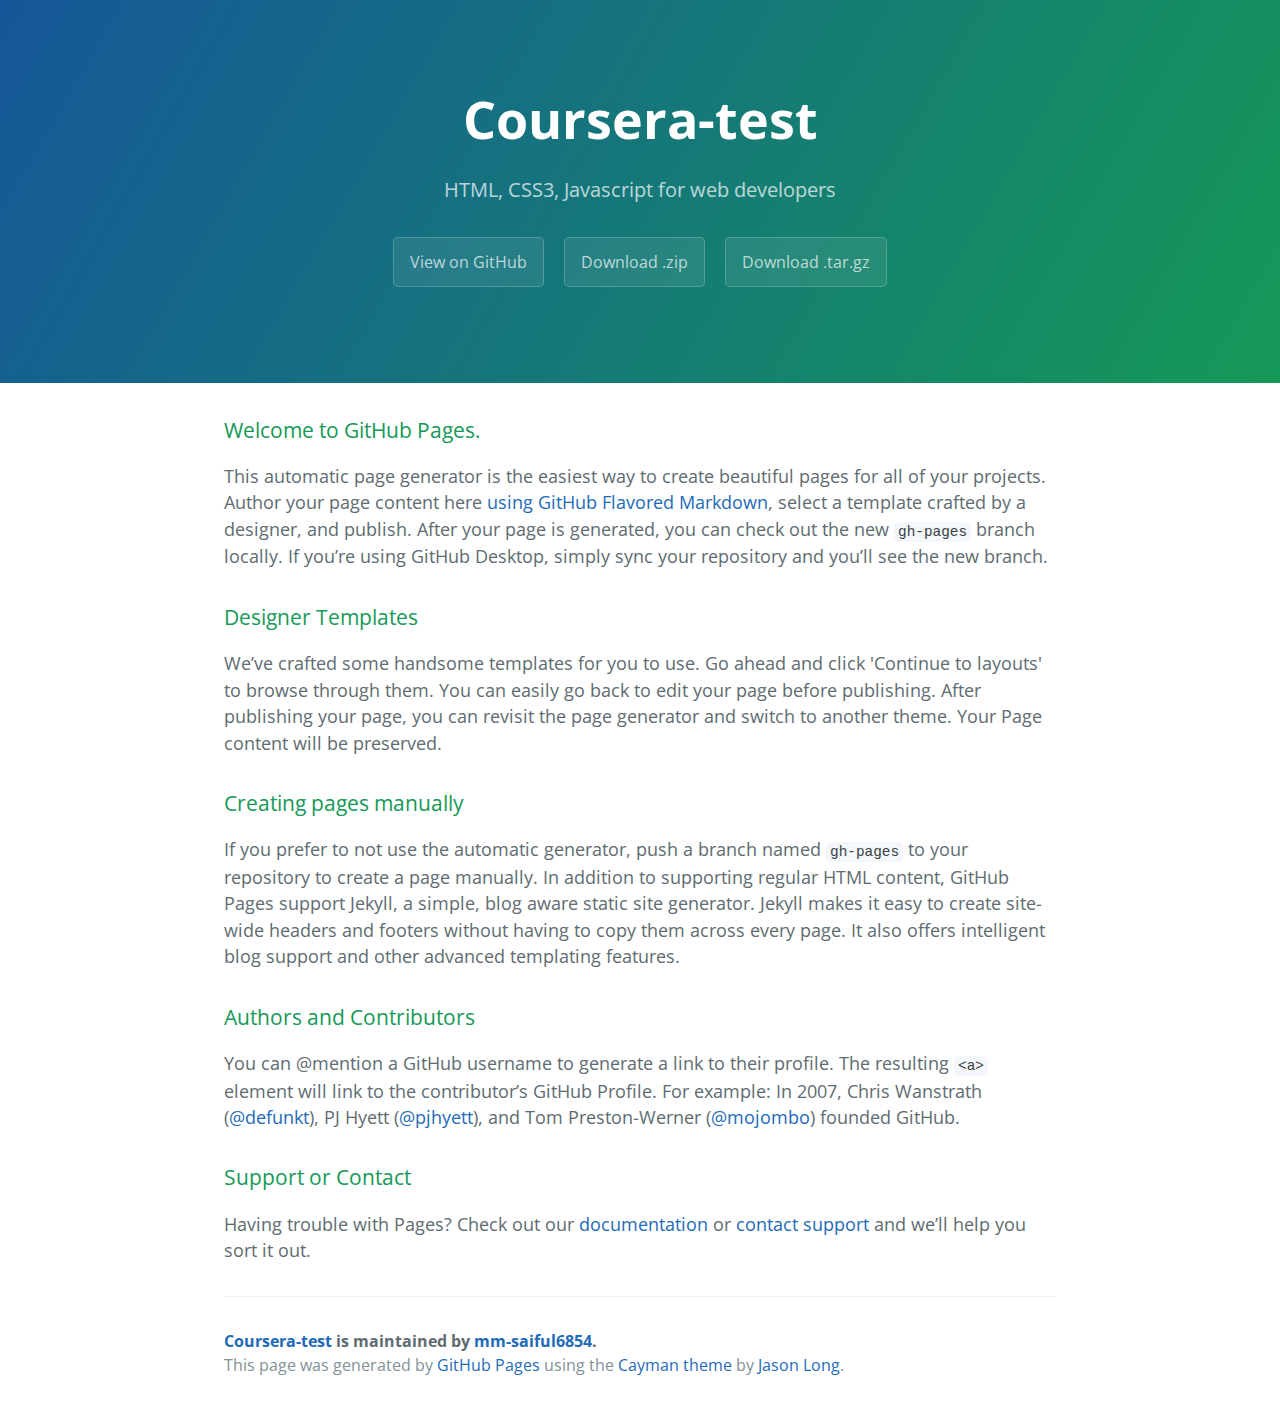
<file: index.html>
<!DOCTYPE html>
<html lang="en-us">
  <head>
    <meta charset="UTF-8">
    <title>Coursera-test by mm-saiful6854</title>
    <meta name="viewport" content="width=device-width, initial-scale=1">
    <link rel="stylesheet" type="text/css" href="stylesheets/normalize.css" media="screen">
    <link href='https://fonts.googleapis.com/css?family=Open+Sans:400,700' rel='stylesheet' type='text/css'>
    <link rel="stylesheet" type="text/css" href="stylesheets/stylesheet.css" media="screen">
    <link rel="stylesheet" type="text/css" href="stylesheets/github-light.css" media="screen">
  </head>
  <body>
    <section class="page-header">
      <h1 class="project-name">Coursera-test</h1>
      <h2 class="project-tagline">HTML, CSS3, Javascript for web developers</h2>
      <a href="https://github.com/mm-saiful6854/coursera-test" class="btn">View on GitHub</a>
      <a href="https://github.com/mm-saiful6854/coursera-test/zipball/master" class="btn">Download .zip</a>
      <a href="https://github.com/mm-saiful6854/coursera-test/tarball/master" class="btn">Download .tar.gz</a>
    </section>

    <section class="main-content">
      <h3>
<a id="welcome-to-github-pages" class="anchor" href="#welcome-to-github-pages" aria-hidden="true"><span aria-hidden="true" class="octicon octicon-link"></span></a>Welcome to GitHub Pages.</h3>
<p>This automatic page generator is the easiest way to create beautiful pages for all of your projects. Author your page content here <a href="https://guides.github.com/features/mastering-markdown/">using GitHub Flavored Markdown</a>, select a template crafted by a designer, and publish. After your page is generated, you can check out the new <code>gh-pages</code> branch locally. If you’re using GitHub Desktop, simply sync your repository and you’ll see the new branch.</p>
<h3>
<a id="designer-templates" class="anchor" href="#designer-templates" aria-hidden="true"><span aria-hidden="true" class="octicon octicon-link"></span></a>Designer Templates</h3>
<p>We’ve crafted some handsome templates for you to use. Go ahead and click 'Continue to layouts' to browse through them. You can easily go back to edit your page before publishing. After publishing your page, you can revisit the page generator and switch to another theme. Your Page content will be preserved.</p>
<h3>
<a id="creating-pages-manually" class="anchor" href="#creating-pages-manually" aria-hidden="true"><span aria-hidden="true" class="octicon octicon-link"></span></a>Creating pages manually</h3>
<p>If you prefer to not use the automatic generator, push a branch named <code>gh-pages</code> to your repository to create a page manually. In addition to supporting regular HTML content, GitHub Pages support Jekyll, a simple, blog aware static site generator. Jekyll makes it easy to create site-wide headers and footers without having to copy them across every page. It also offers intelligent blog support and other advanced templating features.</p>
<h3>
<a id="authors-and-contributors" class="anchor" href="#authors-and-contributors" aria-hidden="true"><span aria-hidden="true" class="octicon octicon-link"></span></a>Authors and Contributors</h3>
<p>You can @mention a GitHub username to generate a link to their profile. The resulting <code>&lt;a&gt;</code> element will link to the contributor’s GitHub Profile. For example: In 2007, Chris Wanstrath (<a class="user-mention" data-hovercard-type="user" data-hovercard-url="/users/defunkt/hovercard" data-octo-click="hovercard-link-click" data-octo-dimensions="link_type:self" href="https://github.com/defunkt">@defunkt</a>), PJ Hyett (<a class="user-mention" data-hovercard-type="user" data-hovercard-url="/users/pjhyett/hovercard" data-octo-click="hovercard-link-click" data-octo-dimensions="link_type:self" href="https://github.com/pjhyett">@pjhyett</a>), and Tom Preston-Werner (<a class="user-mention" data-hovercard-type="user" data-hovercard-url="/users/mojombo/hovercard" data-octo-click="hovercard-link-click" data-octo-dimensions="link_type:self" href="https://github.com/mojombo">@mojombo</a>) founded GitHub.</p>
<h3>
<a id="support-or-contact" class="anchor" href="#support-or-contact" aria-hidden="true"><span aria-hidden="true" class="octicon octicon-link"></span></a>Support or Contact</h3>
<p>Having trouble with Pages? Check out our <a href="https://help.github.com/pages">documentation</a> or <a href="https://github.com/contact">contact support</a> and we’ll help you sort it out.</p>

      <footer class="site-footer">
        <span class="site-footer-owner"><a href="https://github.com/mm-saiful6854/coursera-test">Coursera-test</a> is maintained by <a href="https://github.com/mm-saiful6854">mm-saiful6854</a>.</span>

        <span class="site-footer-credits">This page was generated by <a href="https://pages.github.com">GitHub Pages</a> using the <a href="https://github.com/jasonlong/cayman-theme">Cayman theme</a> by <a href="https://twitter.com/jasonlong">Jason Long</a>.</span>
      </footer>

    </section>

  
  </body>
</html>
</file>
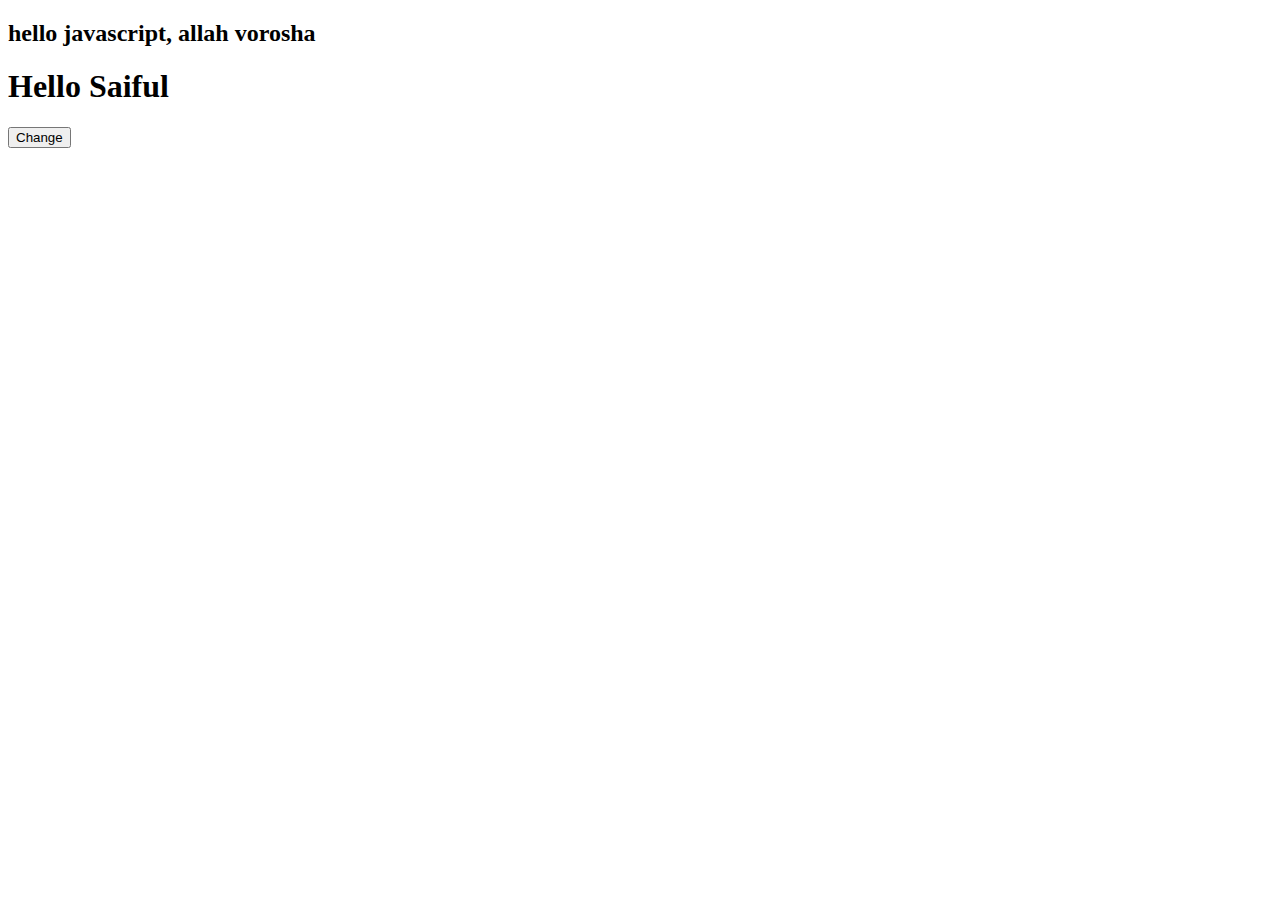
<file: site/javascript/index.html>
<!DOCTYPE html>
<html lang="en">

<head>
    <meta charset="UTF-8">
    <meta name="viewport" content="width=device-width, initial-scale=1.0">
    <script src="js/ajax-util.js"></script>
    <script src="js/script.js"></script>
    <title>Document</title>
</head>

<body>
    <h2>hello javascript, allah vorosha</h2>
    <h1 id="main-content">Hello Saiful</h1>
    <button id="btn">Change</button>

</body>

</html>
</file>
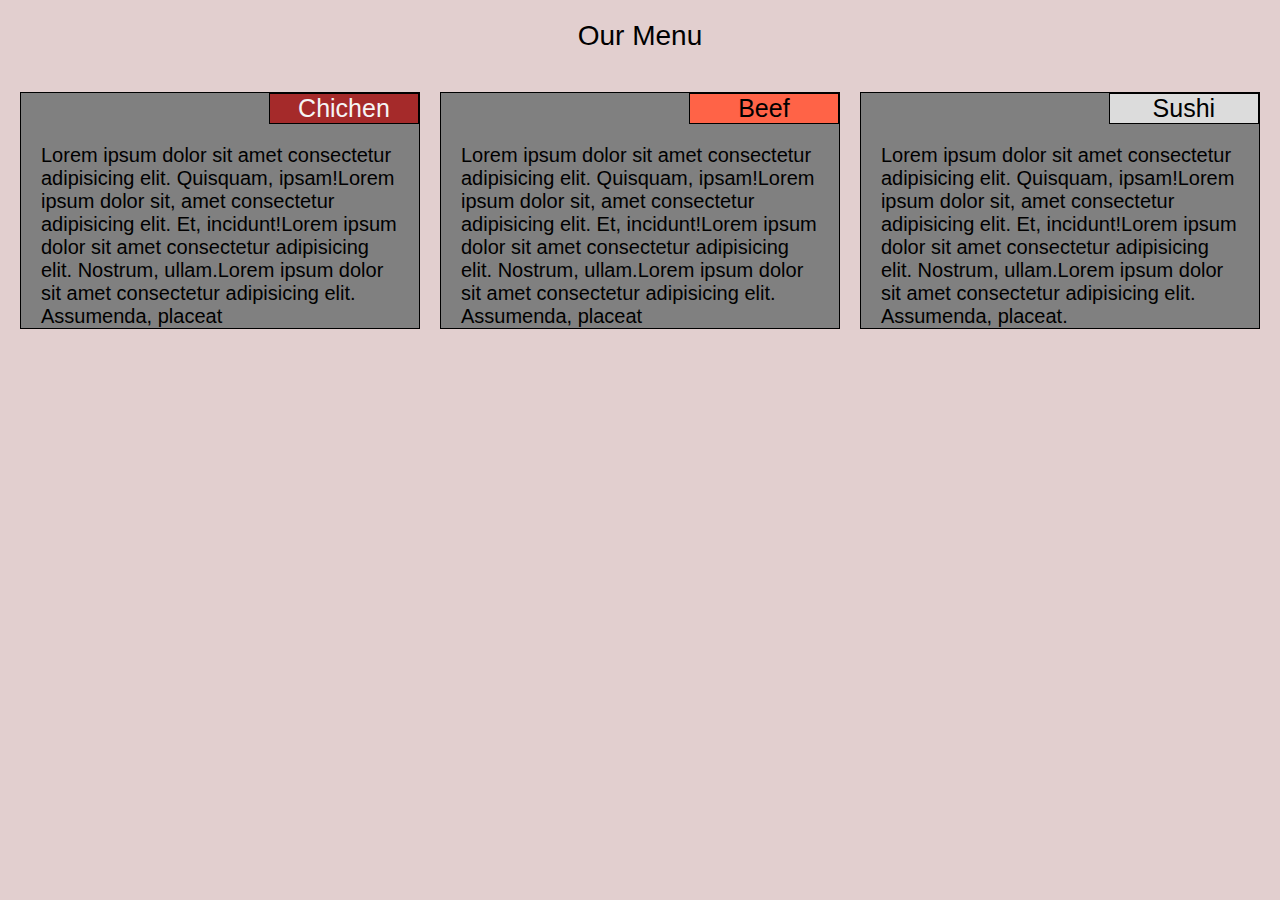
<file: site/module2_solution/index.html>
<!DOCTYPE html>
<html lang="en">
<head>
    <meta charset="UTF-8">
    <meta name="viewport" content="width=device-width, initial-scale=1.0">
    <link rel="stylesheet" href="css/style.css">
    <title>Assignment</title>
</head>
<body>
    <header class='h-section'>
        <p>Our Menu</p>
    </header>
    <div class="container">
    <div class="row">
        <div class="col-lg-4 col-md-6 col-sm-12">
            <div class="f-c">
                <div class="chi">Chichen</div>
                <p class="f-p">Lorem ipsum dolor sit amet consectetur adipisicing elit. Quisquam, ipsam!Lorem ipsum dolor sit, amet consectetur adipisicing elit. Et, incidunt!Lorem ipsum dolor sit amet consectetur adipisicing elit. Nostrum, ullam.Lorem ipsum dolor sit amet consectetur adipisicing elit. Assumenda, placeat</p>
            </div>
        </div>
        <div class="col-lg-4 col-md-6 col-sm-12">
            <div class="s-c">
            <div class="bf">Beef</div>
            <p class="s-p">Lorem ipsum dolor sit amet consectetur adipisicing elit. Quisquam, ipsam!Lorem ipsum dolor sit, amet consectetur adipisicing elit. Et, incidunt!Lorem ipsum dolor sit amet consectetur adipisicing elit. Nostrum, ullam.Lorem ipsum dolor sit amet consectetur adipisicing elit. Assumenda, placeat 
            </p>
        </div>
        </div>
        <div class="col-lg-4 col-md-12 col-sm-12">
            <div class="th-c">
            <div class="su">Sushi</div>
            <p class="th-p">Lorem ipsum dolor sit amet consectetur adipisicing elit. Quisquam, ipsam!Lorem ipsum dolor sit, amet consectetur adipisicing elit. Et, incidunt!Lorem ipsum dolor sit amet consectetur adipisicing elit. Nostrum, ullam.Lorem ipsum dolor sit amet consectetur adipisicing elit. Assumenda, placeat.</p>
        </div>
        </div>
    </div>
</div>
</body>
</html>
</file>
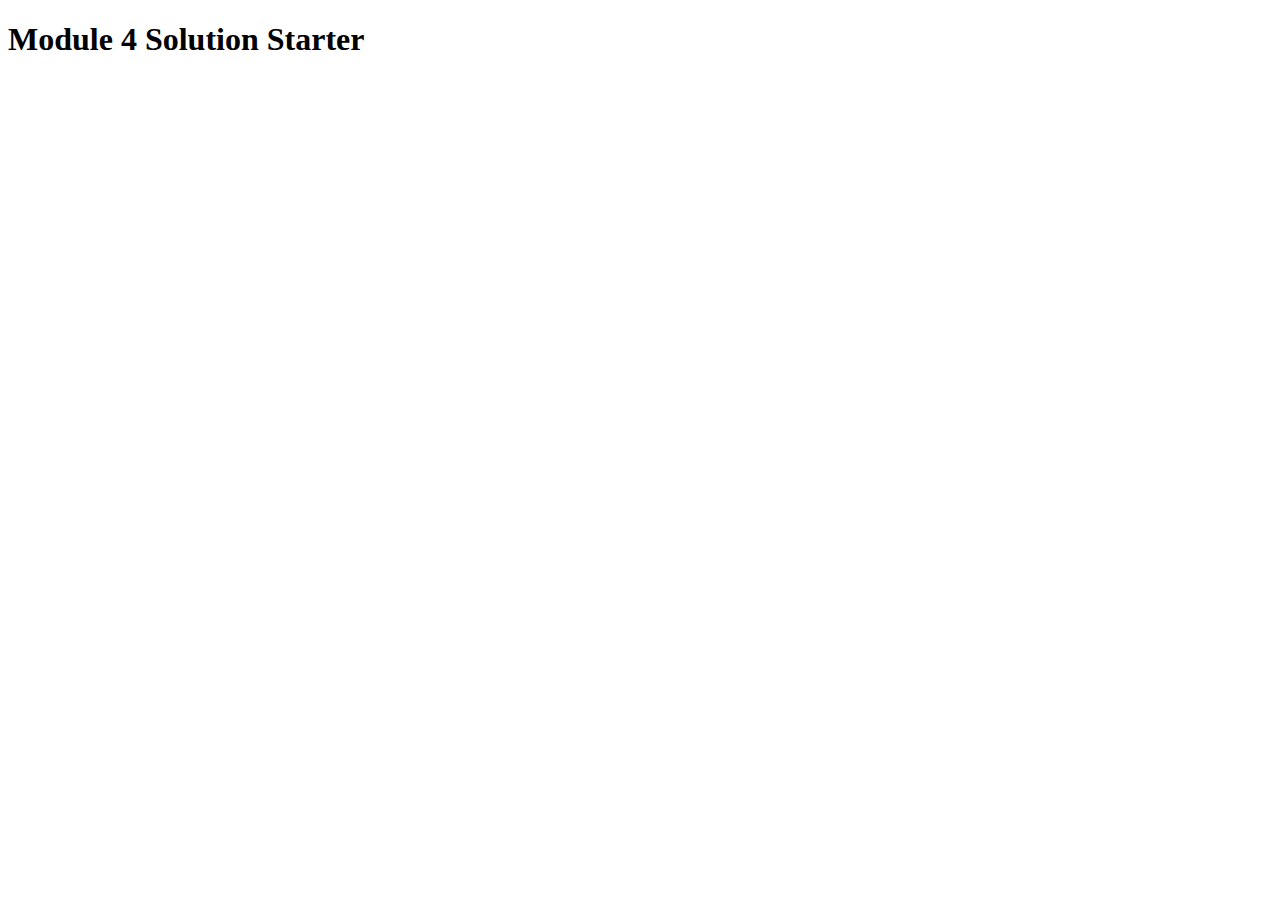
<file: site/module4-solution/index.html>
<!DOCTYPE html>
<html>
<head>
  <meta charset="utf-8">
  <title>Module 4 Solution Starter</title>
  <script>
    var names = []; // DO NOT REMOVE
  </script>
  <script src="SpeakHello.js"></script>
  <script src="SpeakGoodBye.js"></script>
  <script src="script.js"></script>
</head>
<body>
  <h1>Module 4 Solution Starter</h1>
</body>
</html>
</file>
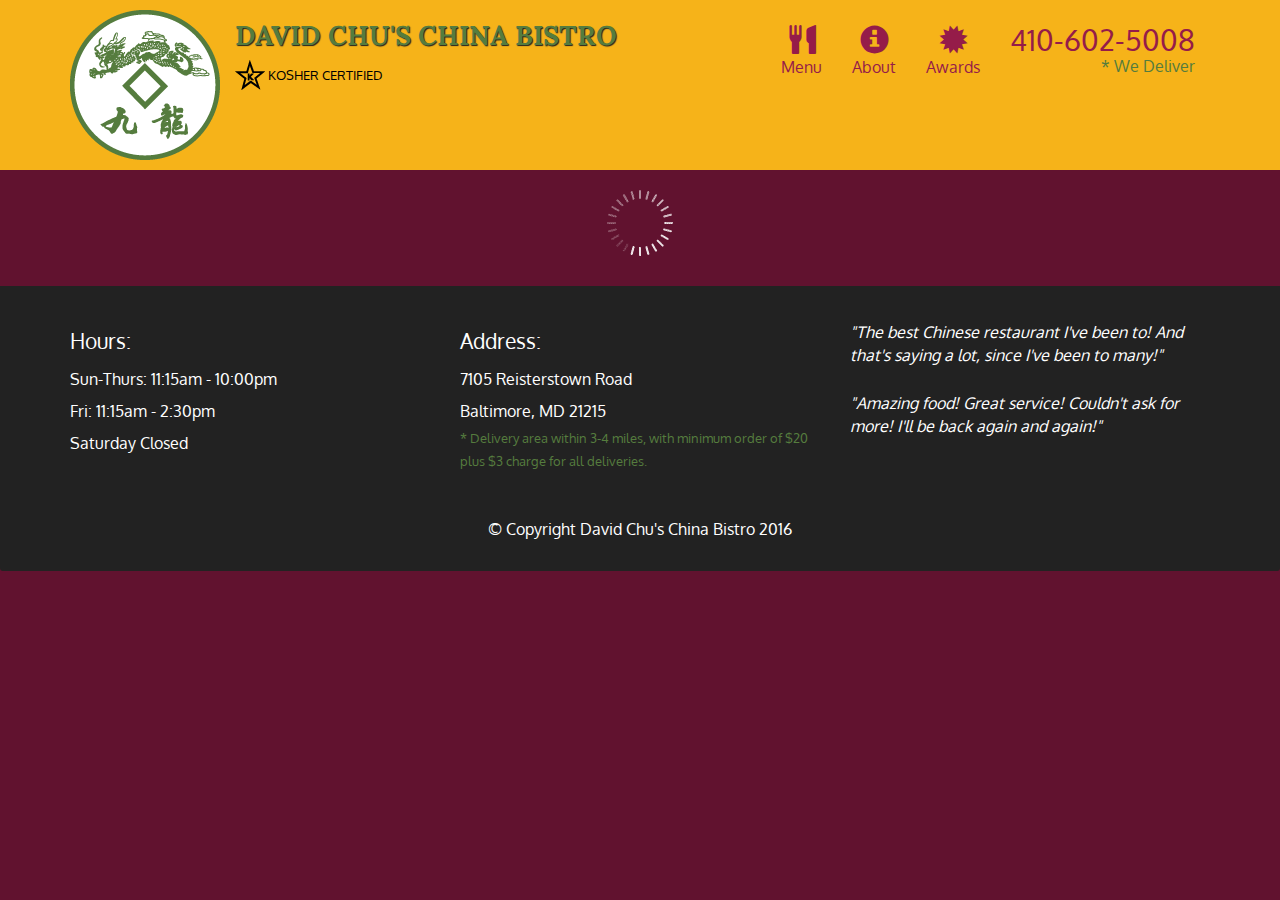
<file: site/module5-solution/index.html>
<!doctype html>
<html lang="en">
  <head>
    <meta charset="utf-8">
    <meta http-equiv="X-UA-Compatible" content="IE=edge">
    <meta name="viewport" content="width=device-width, initial-scale=1">
    <title>David Chu's China Bistro</title>
    <link rel="stylesheet" href="css/bootstrap.min.css">
    <link rel="stylesheet" href="css/styles.css">
    <link href='https://fonts.googleapis.com/css?family=Oxygen:400,300,700' rel='stylesheet' type='text/css'>
    <link href='https://fonts.googleapis.com/css?family=Lora' rel='stylesheet' type='text/css'>
  </head>
<body>
  <header>
    <nav id="header-nav" class="navbar navbar-default">
      <div class="container">
        <div class="navbar-header">
          <a href="index.html" class="pull-left visible-md visible-lg">
            <div id="logo-img" alt="Logo image"></div>
          </a>

          <div class="navbar-brand">
            <a href="index.html"><h1>David Chu's China Bistro</h1></a>
            <p>
              <img src="images/star-k-logo.png" alt="Kosher certification">
              <span>Kosher Certified</span>
            </p>
          </div>

          <button id="navbarToggle" type="button" class="navbar-toggle collapsed" data-toggle="collapse" data-target="#collapsable-nav" aria-expanded="false">
            <span class="sr-only">Toggle navigation</span>
            <span class="icon-bar"></span>
            <span class="icon-bar"></span>
            <span class="icon-bar"></span>
          </button>
        </div>
        
        <div id="collapsable-nav" class="collapse navbar-collapse">
           <ul id="nav-list" class="nav navbar-nav navbar-right">
            <li id="navHomeButton" class="visible-xs active">
              <a href="index.html">
                <span class="glyphicon glyphicon-home"></span> Home</a>
            </li>
            <li id="navMenuButton">
              <a href="#" onclick="$dc.loadMenuCategories();">
                <span class="glyphicon glyphicon-cutlery"></span><br class="hidden-xs"> Menu</a>
            </li>
            <li>
              <a href="#">
                <span class="glyphicon glyphicon-info-sign"></span><br class="hidden-xs"> About</a>
            </li>
            <li>
              <a href="#">
                <span class="glyphicon glyphicon-certificate"></span><br class="hidden-xs"> Awards</a>
            </li>
            <li id="phone" class="hidden-xs">
              <a href="tel:410-602-5008">
                <span>410-602-5008</span></a><div>* We Deliver</div>
            </li>
          </ul><!-- #nav-list -->
        </div><!-- .collapse .navbar-collapse -->
      </div><!-- .container -->
    </nav><!-- #header-nav -->
  </header>

  <div id="call-btn" class="visible-xs">
    <a class="btn" href="tel:410-602-5008">
    <span class="glyphicon glyphicon-earphone"></span>
    410-602-5008
    </a>
  </div>
  <div id="xs-deliver" class="text-center visible-xs">* We Deliver</div>

  <div id="main-content" class="container"></div>

  <footer class="panel-footer">
    <div class="container">
      <div class="row">
        <section id="hours" class="col-sm-4">
          <span>Hours:</span><br>
          Sun-Thurs: 11:15am - 10:00pm<br>
          Fri: 11:15am - 2:30pm<br>
          Saturday Closed
          <hr class="visible-xs">
        </section>
        <section id="address" class="col-sm-4">
          <span>Address:</span><br>
          7105 Reisterstown Road<br>
          Baltimore, MD 21215
          <p>* Delivery area within 3-4 miles, with minimum order of $20 plus $3 charge for all deliveries.</p>
          <hr class="visible-xs">
        </section>
        <section id="testimonials" class="col-sm-4">
          <p>"The best Chinese restaurant I've been to! And that's saying a lot, since I've been to many!"</p>
          <p>"Amazing food! Great service! Couldn't ask for more! I'll be back again and again!"</p>
        </section>
      </div>
      <div class="text-center">&copy; Copyright David Chu's China Bistro 2016</div>
    </div>
  </footer>

  <!-- jQuery (Bootstrap JS plugins depend on it) -->
  <script src="js/jquery-2.1.4.min.js"></script>
  <script src="js/bootstrap.min.js"></script>
  <script src="js/ajax-utils.js"></script>
  <script src="js/script.js"></script>
</body>
</html>
</file>
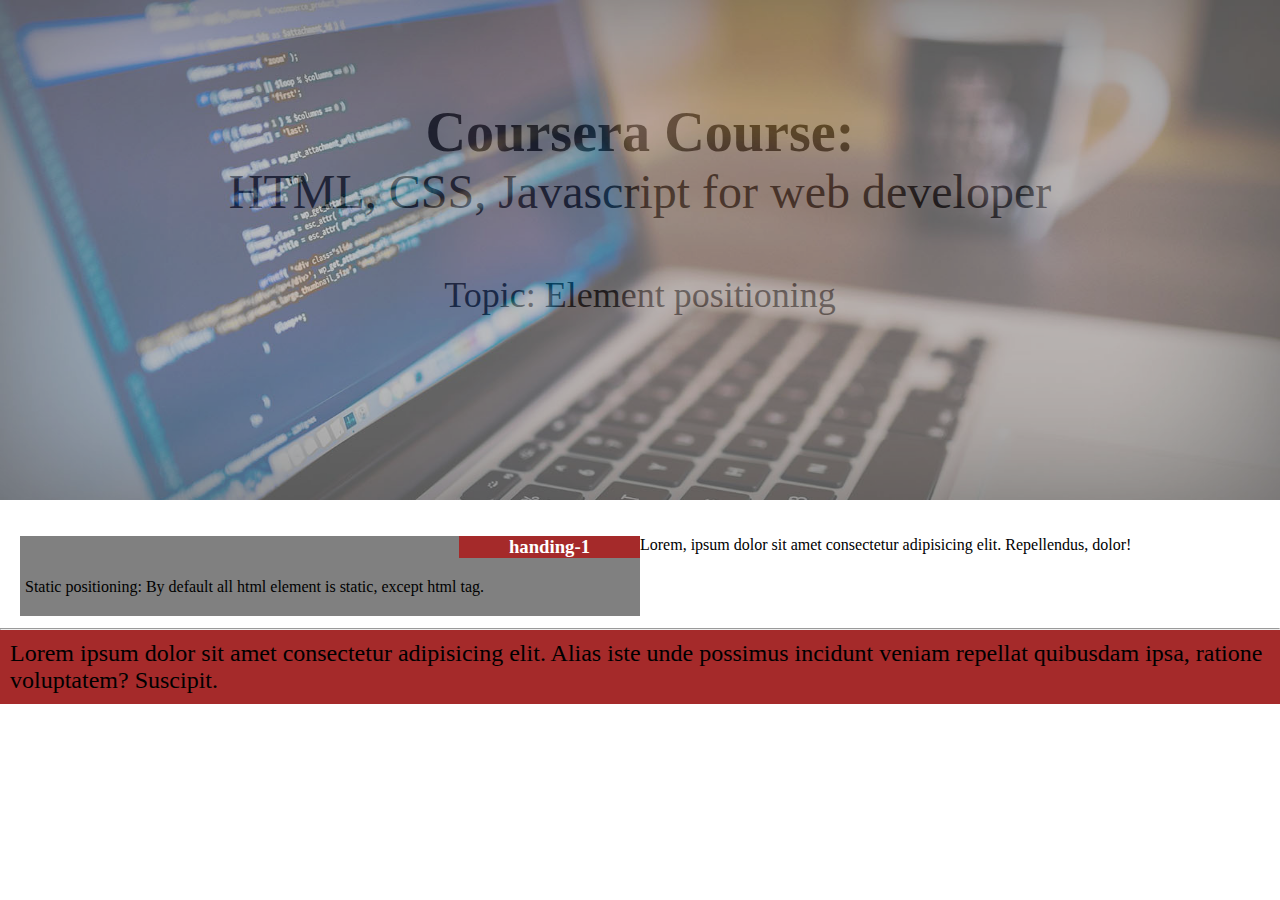
<file: site/test.html>
<!DOCTYPE html>
<html lang="en">
<head>
    <meta charset="UTF-8">
    <meta name="viewport" content="width=device-width, initial-scale=1.0">
    <title>Relative and absolute positioning</title>
    <style>
        *{
            box-sizing: border-box;
            margin: 0;
            padding: 0;
        }
        .bg-img{
            position: absolute;
            height: 500px;
            width: 100%;
            opacity: 0.7;
        }
        .h-title{
            text-align: center;
            font-size: 3em;
            padding-top: 100px;
        }
        
        .h-des{
            text-align: center;
            font-size: 0.75em; 
        }
        .container{
            position: relative;
            top: 200px;
        }
        .sec-1{
            padding:20px;
        }
        .f-c{
            float: left;
            width: 50%;
            background-color:gray;
        }
        .foo{
            clear:left;
            background-color: brown;
            font-size: 1.5em;
            padding: 10px;   
        }
    </style>
</head>
<body>
    <header>
        <img class="bg-img" src="banner1.jpg" alt="background banner">
        <div class="h-title">
            <h3>Coursera Course:</h3> 
            <div>HTML, CSS, Javascript for web developer</div>
            <br>
            <p class="h-des">Topic: Element positioning</p>
        </div>
    </header>
    <div class="container">

    <section class="sec-1">
        <div class="f-c">
            <h3 style="background-color:brown; color:white; float:right; padding:0 50px;">handing-1</h3>
            <p style="clear:both; padding:20px 5px;">Static positioning: By default all html element is static, except html tag.</p>
        </div>
        <div class="s-c">
            <p>Lorem, ipsum dolor sit amet consectetur adipisicing elit. Repellendus, dolor!</p>
        </div>
    </section>
    <br>
    <br>
    <br>
    <hr>
    
    <footer class="foo">
        <div>
            <p>Lorem ipsum dolor sit amet consectetur adipisicing elit. Alias iste unde possimus incidunt veniam repellat quibusdam ipsa, ratione voluptatem? Suscipit.</p>
        </div>
    </footer>
</div>
</body>
</html>
</file>
<file: stylesheets/stylesheet.css>
* {
  box-sizing: border-box; }

body {
  padding: 0;
  margin: 0;
  font-family: "Open Sans", "Helvetica Neue", Helvetica, Arial, sans-serif;
  font-size: 16px;
  line-height: 1.5;
  color: #606c71; }

a {
  color: #1e6bb8;
  text-decoration: none; }
  a:hover {
    text-decoration: underline; }

.btn {
  display: inline-block;
  margin-bottom: 1rem;
  color: rgba(255, 255, 255, 0.7);
  background-color: rgba(255, 255, 255, 0.08);
  border-color: rgba(255, 255, 255, 0.2);
  border-style: solid;
  border-width: 1px;
  border-radius: 0.3rem;
  transition: color 0.2s, background-color 0.2s, border-color 0.2s; }
  .btn + .btn {
    margin-left: 1rem; }

.btn:hover {
  color: rgba(255, 255, 255, 0.8);
  text-decoration: none;
  background-color: rgba(255, 255, 255, 0.2);
  border-color: rgba(255, 255, 255, 0.3); }

@media screen and (min-width: 64em) {
  .btn {
    padding: 0.75rem 1rem; } }

@media screen and (min-width: 42em) and (max-width: 64em) {
  .btn {
    padding: 0.6rem 0.9rem;
    font-size: 0.9rem; } }

@media screen and (max-width: 42em) {
  .btn {
    display: block;
    width: 100%;
    padding: 0.75rem;
    font-size: 0.9rem; }
    .btn + .btn {
      margin-top: 1rem;
      margin-left: 0; } }

.page-header {
  color: #fff;
  text-align: center;
  background-color: #159957;
  background-image: linear-gradient(120deg, #155799, #159957); }

@media screen and (min-width: 64em) {
  .page-header {
    padding: 5rem 6rem; } }

@media screen and (min-width: 42em) and (max-width: 64em) {
  .page-header {
    padding: 3rem 4rem; } }

@media screen and (max-width: 42em) {
  .page-header {
    padding: 2rem 1rem; } }

.project-name {
  margin-top: 0;
  margin-bottom: 0.1rem; }

@media screen and (min-width: 64em) {
  .project-name {
    font-size: 3.25rem; } }

@media screen and (min-width: 42em) and (max-width: 64em) {
  .project-name {
    font-size: 2.25rem; } }

@media screen and (max-width: 42em) {
  .project-name {
    font-size: 1.75rem; } }

.project-tagline {
  margin-bottom: 2rem;
  font-weight: normal;
  opacity: 0.7; }

@media screen and (min-width: 64em) {
  .project-tagline {
    font-size: 1.25rem; } }

@media screen and (min-width: 42em) and (max-width: 64em) {
  .project-tagline {
    font-size: 1.15rem; } }

@media screen and (max-width: 42em) {
  .project-tagline {
    font-size: 1rem; } }

.main-content :first-child {
  margin-top: 0; }
.main-content img {
  max-width: 100%; }
.main-content h1, .main-content h2, .main-content h3, .main-content h4, .main-content h5, .main-content h6 {
  margin-top: 2rem;
  margin-bottom: 1rem;
  font-weight: normal;
  color: #159957; }
.main-content p {
  margin-bottom: 1em; }
.main-content code {
  padding: 2px 4px;
  font-family: Consolas, "Liberation Mono", Menlo, Courier, monospace;
  font-size: 0.9rem;
  color: #383e41;
  background-color: #f3f6fa;
  border-radius: 0.3rem; }
.main-content pre {
  padding: 0.8rem;
  margin-top: 0;
  margin-bottom: 1rem;
  font: 1rem Consolas, "Liberation Mono", Menlo, Courier, monospace;
  color: #567482;
  word-wrap: normal;
  background-color: #f3f6fa;
  border: solid 1px #dce6f0;
  border-radius: 0.3rem; }
  .main-content pre > code {
    padding: 0;
    margin: 0;
    font-size: 0.9rem;
    color: #567482;
    word-break: normal;
    white-space: pre;
    background: transparent;
    border: 0; }
.main-content .highlight {
  margin-bottom: 1rem; }
  .main-content .highlight pre {
    margin-bottom: 0;
    word-break: normal; }
.main-content .highlight pre, .main-content pre {
  padding: 0.8rem;
  overflow: auto;
  font-size: 0.9rem;
  line-height: 1.45;
  border-radius: 0.3rem; }
.main-content pre code, .main-content pre tt {
  display: inline;
  max-width: initial;
  padding: 0;
  margin: 0;
  overflow: initial;
  line-height: inherit;
  word-wrap: normal;
  background-color: transparent;
  border: 0; }
  .main-content pre code:before, .main-content pre code:after, .main-content pre tt:before, .main-content pre tt:after {
    content: normal; }
.main-content ul, .main-content ol {
  margin-top: 0; }
.main-content blockquote {
  padding: 0 1rem;
  margin-left: 0;
  color: #819198;
  border-left: 0.3rem solid #dce6f0; }
  .main-content blockquote > :first-child {
    margin-top: 0; }
  .main-content blockquote > :last-child {
    margin-bottom: 0; }
.main-content table {
  display: block;
  width: 100%;
  overflow: auto;
  word-break: normal;
  word-break: keep-all; }
  .main-content table th {
    font-weight: bold; }
  .main-content table th, .main-content table td {
    padding: 0.5rem 1rem;
    border: 1px solid #e9ebec; }
.main-content dl {
  padding: 0; }
  .main-content dl dt {
    padding: 0;
    margin-top: 1rem;
    font-size: 1rem;
    font-weight: bold; }
  .main-content dl dd {
    padding: 0;
    margin-bottom: 1rem; }
.main-content hr {
  height: 2px;
  padding: 0;
  margin: 1rem 0;
  background-color: #eff0f1;
  border: 0; }

@media screen and (min-width: 64em) {
  .main-content {
    max-width: 64rem;
    padding: 2rem 6rem;
    margin: 0 auto;
    font-size: 1.1rem; } }

@media screen and (min-width: 42em) and (max-width: 64em) {
  .main-content {
    padding: 2rem 4rem;
    font-size: 1.1rem; } }

@media screen and (max-width: 42em) {
  .main-content {
    padding: 2rem 1rem;
    font-size: 1rem; } }

.site-footer {
  padding-top: 2rem;
  margin-top: 2rem;
  border-top: solid 1px #eff0f1; }

.site-footer-owner {
  display: block;
  font-weight: bold; }

.site-footer-credits {
  color: #819198; }

@media screen and (min-width: 64em) {
  .site-footer {
    font-size: 1rem; } }

@media screen and (min-width: 42em) and (max-width: 64em) {
  .site-footer {
    font-size: 1rem; } }

@media screen and (max-width: 42em) {
  .site-footer {
    font-size: 0.9rem; } }
</file>
<file: stylesheets/github-light.css>
/*!
 * GitHub Light v0.4.1
 * Copyright (c) 2012 - 2017 GitHub, Inc.
 * Licensed under MIT (https://github.com/primer/github-syntax-theme-generator/blob/master/LICENSE)
 */

.pl-c /* comment, punctuation.definition.comment, string.comment */ {
  color: #6a737d;
}

.pl-c1 /* constant, entity.name.constant, variable.other.constant, variable.language, support, meta.property-name, support.constant, support.variable, meta.module-reference, markup.raw, meta.diff.header, meta.output */,
.pl-s .pl-v /* string variable */ {
  color: #005cc5;
}

.pl-e /* entity */,
.pl-en /* entity.name */ {
  color: #6f42c1;
}

.pl-smi /* variable.parameter.function, storage.modifier.package, storage.modifier.import, storage.type.java, variable.other */,
.pl-s .pl-s1 /* string source */ {
  color: #24292e;
}

.pl-ent /* entity.name.tag, markup.quote */ {
  color: #22863a;
}

.pl-k /* keyword, storage, storage.type */ {
  color: #d73a49;
}

.pl-s /* string */,
.pl-pds /* punctuation.definition.string, source.regexp, string.regexp.character-class */,
.pl-s .pl-pse .pl-s1 /* string punctuation.section.embedded source */,
.pl-sr /* string.regexp */,
.pl-sr .pl-cce /* string.regexp constant.character.escape */,
.pl-sr .pl-sre /* string.regexp source.ruby.embedded */,
.pl-sr .pl-sra /* string.regexp string.regexp.arbitrary-repitition */ {
  color: #032f62;
}

.pl-v /* variable */,
.pl-smw /* sublimelinter.mark.warning */ {
  color: #e36209;
}

.pl-bu /* invalid.broken, invalid.deprecated, invalid.unimplemented, message.error, brackethighlighter.unmatched, sublimelinter.mark.error */ {
  color: #b31d28;
}

.pl-ii /* invalid.illegal */ {
  color: #fafbfc;
  background-color: #b31d28;
}

.pl-c2 /* carriage-return */ {
  color: #fafbfc;
  background-color: #d73a49;
}

.pl-c2::before /* carriage-return */ {
  content: "^M";
}

.pl-sr .pl-cce /* string.regexp constant.character.escape */ {
  font-weight: bold;
  color: #22863a;
}

.pl-ml /* markup.list */ {
  color: #735c0f;
}

.pl-mh /* markup.heading */,
.pl-mh .pl-en /* markup.heading entity.name */,
.pl-ms /* meta.separator */ {
  font-weight: bold;
  color: #005cc5;
}

.pl-mi /* markup.italic */ {
  font-style: italic;
  color: #24292e;
}

.pl-mb /* markup.bold */ {
  font-weight: bold;
  color: #24292e;
}

.pl-md /* markup.deleted, meta.diff.header.from-file, punctuation.definition.deleted */ {
  color: #b31d28;
  background-color: #ffeef0;
}

.pl-mi1 /* markup.inserted, meta.diff.header.to-file, punctuation.definition.inserted */ {
  color: #22863a;
  background-color: #f0fff4;
}

.pl-mc /* markup.changed, punctuation.definition.changed */ {
  color: #e36209;
  background-color: #ffebda;
}

.pl-mi2 /* markup.ignored, markup.untracked */ {
  color: #f6f8fa;
  background-color: #005cc5;
}

.pl-mdr /* meta.diff.range */ {
  font-weight: bold;
  color: #6f42c1;
}

.pl-ba /* brackethighlighter.tag, brackethighlighter.curly, brackethighlighter.round, brackethighlighter.square, brackethighlighter.angle, brackethighlighter.quote */ {
  color: #586069;
}

.pl-sg /* sublimelinter.gutter-mark */ {
  color: #959da5;
}

.pl-corl /* constant.other.reference.link, string.other.link */ {
  text-decoration: underline;
  color: #032f62;
}
</file>
<file: site/module2_solution/css/style.css>
*{
    box-sizing: border-box;
    margin:0;
    padding: 0;
    font-family: Comic sans MS, cursive, sans-serif;
}
body{
    background-color:rgb(226, 207, 207);
}
.h-section{
    text-align: center;
    font-size: 1.75em;
    padding:20px;
}
.container{
    padding:10px;
}
.row{
    width:100%;
}

.f-c,.s-c,.th-c{
    border:1px solid black;
    background-color: gray;
    color:black;
    font-size: 20px;
    margin:10px;
}
.f-p,.s-p,.th-p{
    clear:both;
    padding:20px 20px 0px 20px;
}

.chi,.bf,.su{
    float:right;
    border: 1px solid black;
    width:150px;
    text-align: center;
    font-size: 1.25em;

}
.chi{
    background-color: brown;
    color: whitesmoke;
}
.bf{
    background-color: tomato;
    color: black;
}
.su{
    background-color: gainsboro;
    color:black;
}


@media(min-width: 992px){
    .col-lg-1,.col-lg-2,.col-lg-3,.col-lg-4,.col-lg-5, .col-lg-6, .col-lg-7,.col-lg-8,.col-lg-9,.col-lg-10,.col-lg-11,.col-lg-12 {
        float:left;
       
    }
    .col-lg-1{
        width:8.33%;
    }
    .col-lg-2{
        width:16.66%;
    }
    .col-lg-3{
        width:25%;
    }
    .col-lg-4{
        width:33.33%;
    }
    .col-lg-5{
        width:41.66%;
    }
    .col-lg-6{
        width:50%;
    }
    .col-lg-7{
        width:58.33%;
    }
    .col-lg-8{
        width:66.66%;
    }
    .col-lg-9{
        width:75%;
    }
    .col-lg-10{
        width:83.33%;
    }
    .col-lg-11{
        width:91.66%;
    }
    .col-lg-12{
        width:100%;
    }
    
}

@media(min-width: 768px) and (max-width: 991px){
    .col-md-1,.col-md-2,.col-md-3,.col-md-4,.col-md-5, .col-md-6, .col-md-7,.col-md-8,.col-md-9,.col-md-10,.col-md-11,.col-md-12 {
        float: left;
    }
    .col-md-1{
        width:8.33%;
    }
    .col-md-2{
        width:16.66%;
    }
    .col-md-3{
        width:25%;
    }
    .col-md-4{
        width:33.33%;
    }
    .col-md-5{
        width:41.66%;
    }
    .col-md-6{
        width:50%;
    }
    .col-md-7{
        width:58.33%;
    }
    .col-md-8{
        width:66.66%;
    }
    .col-md-9{
        width:75%;
    }
    .col-md-10{
        width:83.33%;
    }
    .col-md-11{
        width:91.66%;
    }
    .col-md-12{
        width:100%;
    }
    
}


@media (max-width: 767px){
    .col-sm-1,.col-sm-2,.col-sm-3,.col-sm-4,.col-sm-5, .col-sm-6, .col-sm-7,.col-sm-8,.col-sm-9,.col-sm-10,.col-sm-11,.col-sm-12 {
        float:left;
    
    }
    .col-sm-1{
        width:8.33%;
    }
    .col-sm-2{
        width:16.66%;
    }
    .col-sm-3{
        width:25%;
    }
    .col-sm-4{
        width:33.33%;
    }
    .col-sm-5{
        width:41.66%;
    }
    .col-sm-6{
        width:50%;
    }
    .col-sm-7{
        width:58.33%;
    }
    .col-sm-8{
        width:66.66%;
    }
    .col-sm-9{
        width:75%;
    }
    .col-sm-10{
        width:83.33%;
    }
    .col-sm-11{
        width:91.66%;
    }
    .col-sm-12{
        width:100%;
    }
    
}
</file>
<file: site/module5-solution/css/styles.css>
body {
  font-size: 16px;
  color: #fff;
  background-color: #61122f;
  font-family: 'Oxygen', sans-serif;
}

/** HEADER **/
#header-nav {
  background-color: #f6b319;
  border-radius: 0;
  border: 0;
}

#logo-img {
  background: url('../images/restaurant-logo_large.png') no-repeat;
  width: 150px;
  height: 150px;
  margin: 10px 15px 10px 0;
}

.navbar-brand {
  padding-top: 25px;
}
.navbar-brand h1 { /* Restaurant name */
  font-family: 'Lora', serif;
  color: #557c3e;
  font-size: 1.5em;
  text-transform: uppercase;
  font-weight: bold;
  text-shadow: 1px 1px 1px #222;
  margin-top: 0;
  margin-bottom: 0;
  line-height: .75;
}
.navbar-brand a:hover, .navbar-brand a:focus {
  text-decoration: none;
}
.navbar-brand p { /* Kosher cert */
  color: #000;
  text-transform: uppercase;
  font-size: .7em;
  margin-top: 15px;
}
.navbar-brand p span { /* Star-K */
  vertical-align: middle;
}

#nav-list {
  margin-top: 10px;
}
#nav-list a {
  color: #951C49;
  text-align: center;
}
#nav-list a:hover {
  background: #E7E7E7;
}
#nav-list a span {
  font-size: 1.8em;
}

#phone {
  margin-top: 5px;
}
#phone a { /* Phone number */
  text-align: right;
  padding-bottom: 0;
}
#phone div { /* We Deliver */
  color: #557c3e;
  text-align: right;
  padding-right: 15px;
}

.navbar-header button.navbar-toggle, .navbar-header .icon-bar {
  border: 1px solid #61122f;
}
.navbar-header button.navbar-toggle {
  clear: both;
  margin-top: -30px;
}
/* END HEADER */

/* FOOTER */
.panel-footer {
  margin-top: 30px;
  padding-top: 35px;
  padding-bottom: 30px;
  background-color: #222;
  border-top: 0;
}
.panel-footer div.row {
  margin-bottom: 35px;
}
#hours, #address {
  line-height: 2;
}
#hours > span, #address > span {
  font-size: 1.3em;
}
#address p {
  color: #557c3e;
  font-size: .8em;
  line-height: 1.8;
}
#testimonials {
  font-style: italic;
}
#testimonials p:nth-child(2) {
  margin-top: 25px;
}
/* END FOOTER */



/* HOME PAGE */
.container .jumbotron {
  box-shadow: 0 0 50px #3F0C1F;
  border: 2px solid #3F0C1F;
}

#menu-tile, #specials-tile, #map-tile {
  height: 250px;
  width: 100%;
  margin-bottom: 15px;
  position: relative;
  border: 2px solid #3F0C1F;
  overflow: hidden;
}
#menu-tile:hover, #specials-tile:hover, #map-tile:hover {
  box-shadow: 0 1px 5px 1px #cccccc;
}
#menu-tile {
  background: url('../images/menu-tile.jpg') no-repeat;
  background-position: center;
}
#specials-tile {
  background: url('../images/specials-tile.jpg') no-repeat;
  background-position: center;
}
#menu-tile span, #specials-tile span, #map-tile span {
  position: absolute;
  bottom: 0;
  right: 0;
  width: 100%;
  text-align: center;
  font-size: 1.6em;
  text-transform: uppercase;
  background-color: #000;
  color: #fff;
  opacity: .8;
}
/* END HOME PAGE */

/* MENU CATEGORIES PAGE */
.category-tile { 
  position: relative;
  border: 2px solid #3F0C1F;
  overflow: hidden;
  width: 200px;
  height: 200px;
  margin: 0 auto 15px;
}
.category-tile span {
  position: absolute;
  bottom: 0;
  right: 0;
  width: 100%;
  text-align: center;
  font-size: 1.2em;
  text-transform: uppercase;
  background-color: #000;
  color: #fff;
  opacity: .8;
}
.category-tile:hover {
  box-shadow: 0 1px 5px 1px #cccccc;
}

#menu-categories-title + div {
  margin-bottom: 50px;
}
/* END MENU CATEGORIES PAGE */

/* SINGLE CATEGORY PAGE */
.menu-item-tile {
  margin-bottom: 25px;
}
.menu-item-tile hr {
  width: 80%;
}
.menu-item-tile .menu-item-price {
  font-size: 1.1em;
  text-align: right;
  margin-top: -15px;
  margin-right: -15px;
}
.menu-item-tile .menu-item-price span {
  font-size: .6em;
}
.menu-item-photo {
  position: relative;
  border: 2px solid #3F0C1F; 
  overflow: hidden;
  padding: 0;
  margin-right: -15px;
  margin-left: auto;
  margin-bottom: 20px;
  max-width: 250px;
}
.menu-item-photo div {
  position: absolute;
  bottom: 0;
  right: 0;
  width: 80px;
  background-color: #557c3e;
  text-align: center;
}
.menu-item-description {
  padding-right: 30px;
}
h3.menu-item-title {
  margin: 0 0 10px;
}
.menu-item-details {
  font-size: .9em;
  font-style: italic;
}
/* END SINGLE CATEGORY PAGE */


/********** Large devices only **********/
@media (min-width: 1200px) {
  .container .jumbotron {
    background: url('../images/jumbotron_1200.jpg') no-repeat;
    height: 675px;
  }
}

/********** Medium devices only **********/
@media (min-width: 992px) and (max-width: 1199px) {
  /* Header */
  #logo-img {
    background: url('../images/restaurant-logo_medium.png') no-repeat;
    width: 100px;
    height: 100px;
    margin: 5px 5px 5px 0;
  }
  /* End Header */

  /* Home Page */
  .container .jumbotron {
    background: url('../images/jumbotron_992.jpg') no-repeat;
    height: 558px;
  }
  /* End Home Page */
}

/********** Small devices only **********/
@media (min-width: 768px) and (max-width: 991px) {
  /* Home Page */
  .container .jumbotron {
    background: url('../images/jumbotron_768.jpg') no-repeat;
    height: 432px;
  }
  /* End Home Page */
}

/********** Extra small devices only **********/
@media (max-width: 767px) {
  /* Header */
  .navbar-brand {
    padding-top: 10px;
    height: 80px;
  }
  .navbar-brand h1 { /* Restaurant name */
    padding-top: 10px;
    font-size: 5vw; /* 1vw = 1% of viewport width */
  }
  .navbar-brand p { /* Kosher cert */
    font-size: .6em;
    margin-top: 12px;
  }
  .navbar-brand p img { /* Star-K */
    height: 20px;
  }

  #collapsable-nav a { /* Collapsed nav menu text */
    font-size: 1.2em;
  }
  #collapsable-nav a span { /* Collapsed nav menu glyph */
    font-size: 1em;
    margin-right: 5px;
  }

  #call-btn > a {
    font-size: 1.5em;
    display: block;
    margin: 0 20px;
    padding: 10px;
    border: 2px solid #fff;
    background-color: #f6b319;
    color: #951c49;
  }
  #xs-deliver {
    margin-top: 5px;
    font-size: .7em;
    letter-spacing: .1em;
    text-transform: uppercase;
  }
  /* End Header */

  /* Footer */
  .panel-footer section {
    margin-bottom: 30px;
    text-align: center;
  }
  .panel-footer section:nth-child(3) {
    margin-bottom: 0; /* margin already exists on the whole row */
  }
  .panel-footer section hr {
    width: 50%;
  }
  /* End Footer */

  /* Home Page */
  .container .jumbotron {
    margin-top: 30px;
    padding: 0;
  }
  #menu-tile, #specials-tile {
    width: 360px;
    margin: 0 auto 15px;
  }

  .menu-item-photo {
    margin-right: auto;
  }
  .menu-item-tile .menu-item-price {
    text-align: center;
  }
  .menu-item-description {
    text-align: center;;
  }
}


/********** Super extra small devices Only :-) (e.g., iPhone 4) **********/
@media (max-width: 479px) {
  /* Header */
  .navbar-brand h1 { /* Restaurant name */
    padding-top: 5px;
    font-size: 6vw;
  }
  /* End Header */
  
  /* Home page */
  #menu-tile, #specials-tile {
    width: 280px;
    margin: 0 auto 15px;
  }

  .col-xxs-12 {
    position: relative;
    min-height: 1px;
    padding-right: 15px;
    padding-left: 15px;
    float: left;
    width: 100%;
  }
}
</file>
